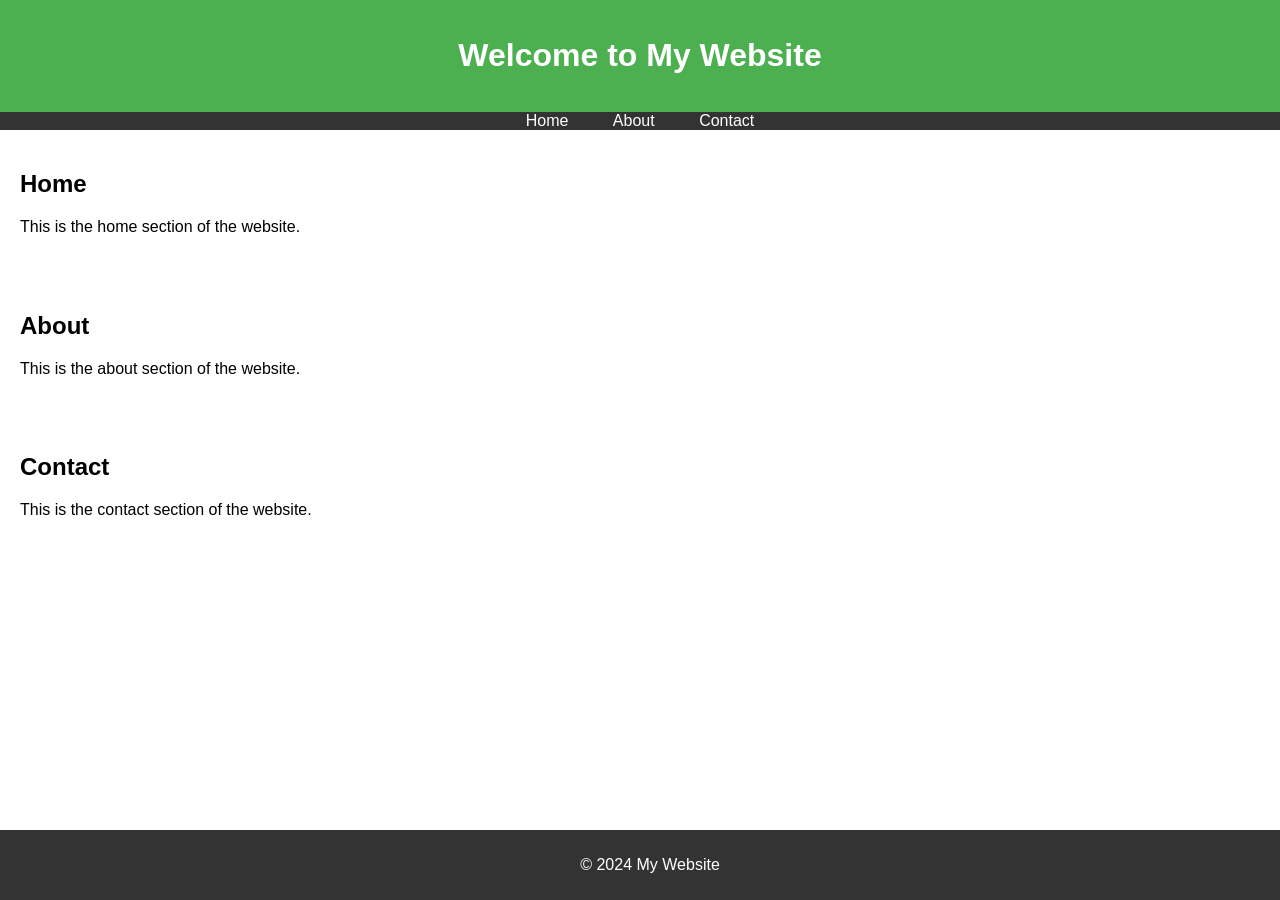
<file: my-website/index.html>
<!DOCTYPE html>
<html lang="en">
<head>
    <meta charset="UTF-8">
    <meta name="viewport" content="width=device-width, initial-scale=1.0">
    <title>Website</title>
    <link rel="stylesheet" href="styles.css">
</head>
<body>
    <header>
        <h1>Welcome to My Website</h1>
    </header>
    <nav>
        <ul>
            <li><a href="#home">Home</a></li>
            <li><a href="#about">About</a></li>
            <li><a href="#contact">Contact</a></li>
        </ul>
    </nav>
    <section id="home">
        <h2>Home</h2>
        <p>This is the home section of the website.</p>
    </section>
    <section id="about">
        <h2>About</h2>
        <p>This is the about section of the website.</p>
    </section>
    <section id="contact">
        <h2>Contact</h2>
        <p>This is the contact section of the website.</p>
    </section>
    <footer>
        <p>&copy; 2024 My Website</p>
    </footer>
    <script src="script.js"></script>
</body>
</html>
</file>
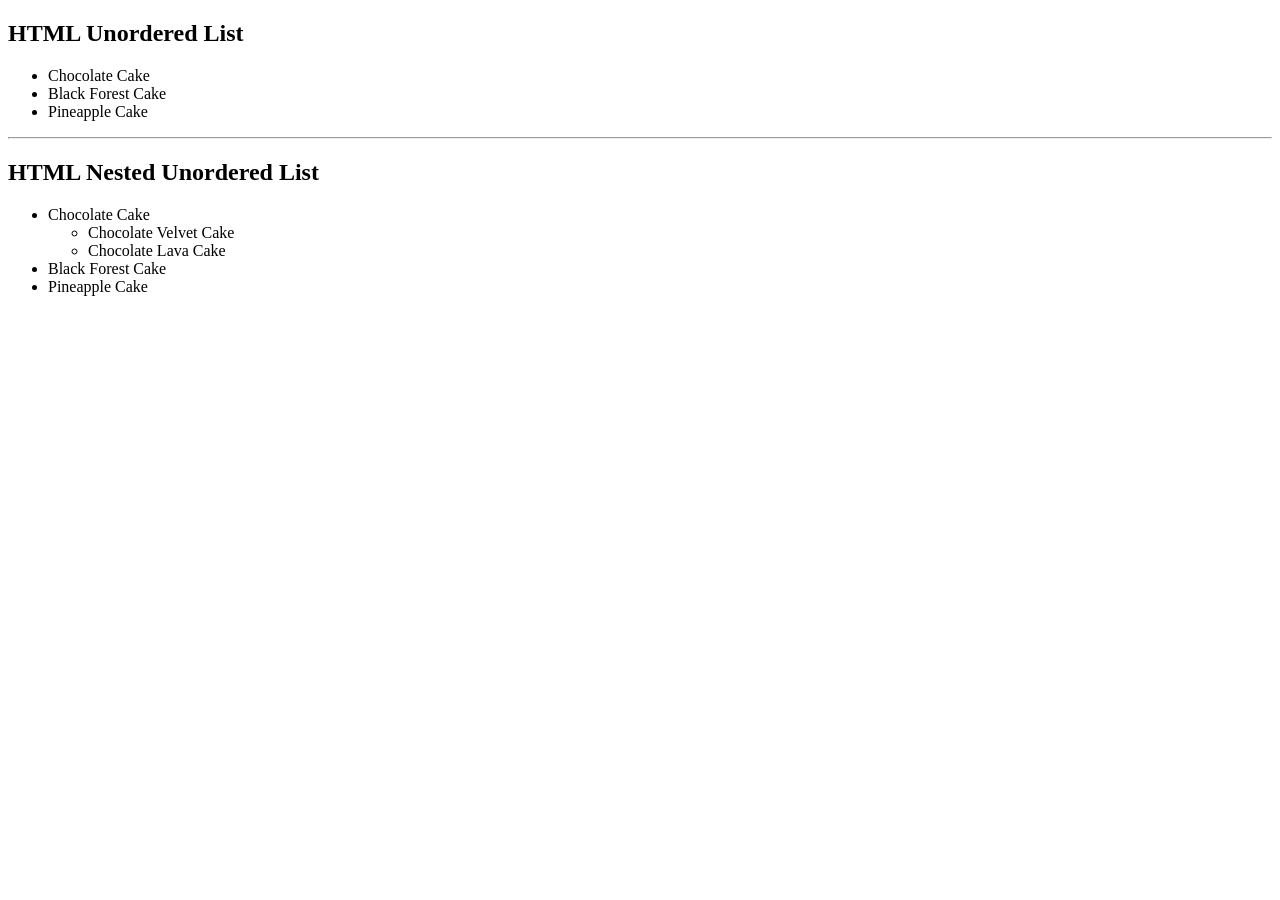
<file: Web_Dev/index.html>
<!DOCTYPE html>
<html lang="en">
<head>
    <title>HTML Unordered List</title>
</head>
<body>
    <h2>HTML Unordered List</h2>
	<ul>
        <li>Chocolate Cake</li>
        <li>Black Forest Cake</li>
        <li>Pineapple Cake</li>
    </ul>
    <hr>
    <h2>HTML Nested Unordered List</h2>
    <ul>
        <li>Chocolate Cake
            <ul>
                <li>Chocolate Velvet Cake</li>
                <li>Chocolate Lava Cake</li>
            </ul>
        </li>
        <li>Black Forest Cake</li>
        <li>Pineapple Cake</li>
    </ul>
</body>
</html>
</file>
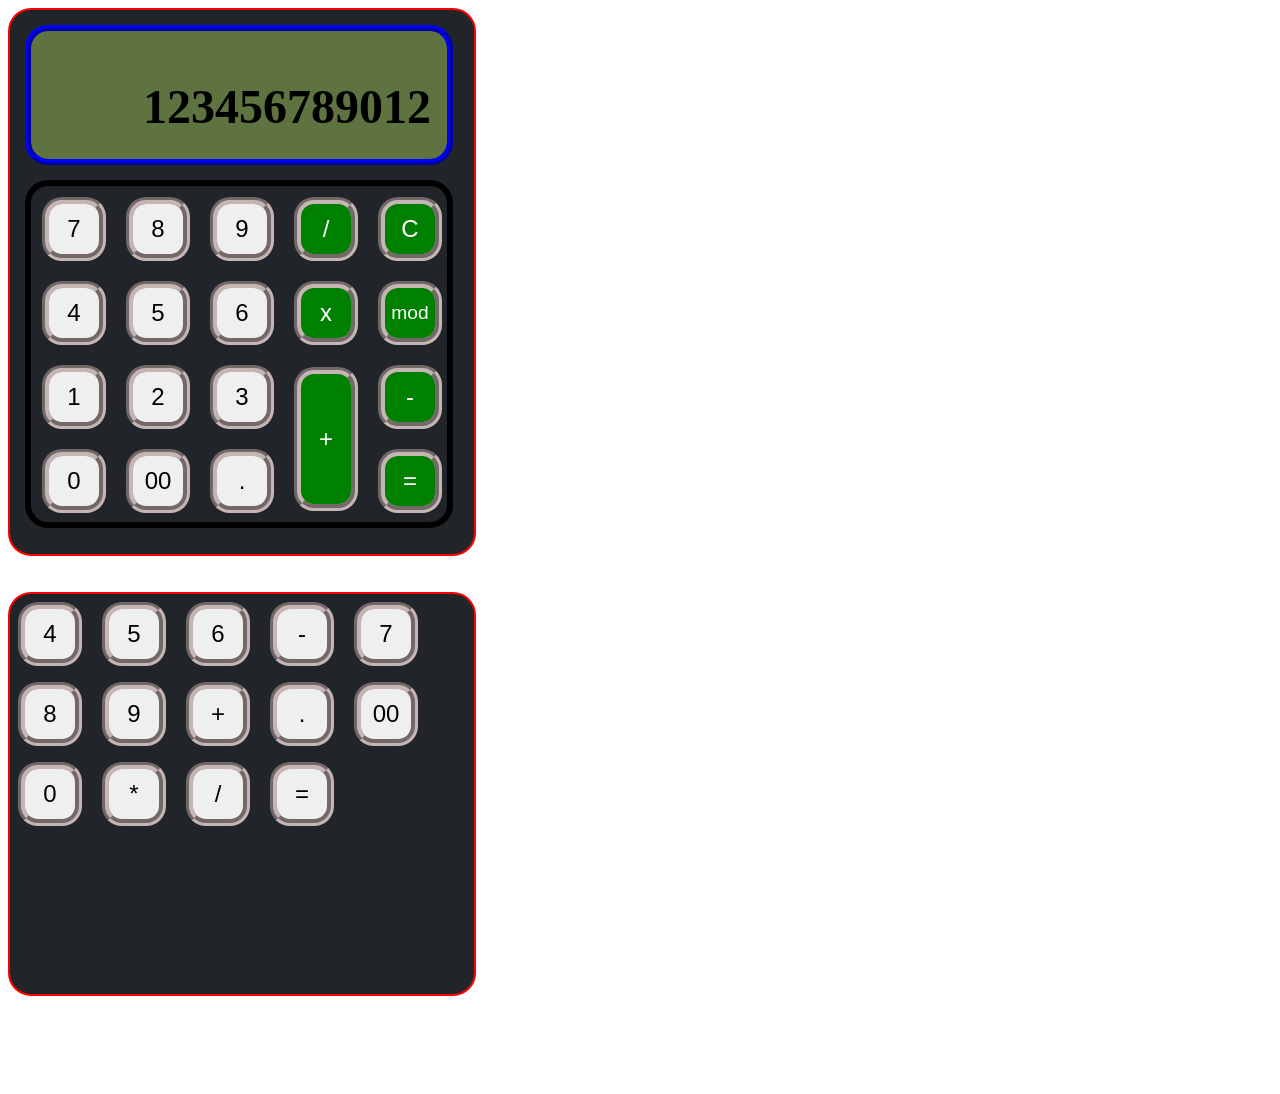
<file: Web_Dev/calc/index.html>
<!DOCTYPE html>
<html lang="en">
<head>
    <meta charset="UTF-8">
    <meta name="viewport" content="width=device-width, initial-scale=1.0">
    <title>CALCULATOR</title>
    <style>
        div{
            width: 29rem;
            height: 34rem;
            border:2px solid red;
            background: #212529;
            border-radius: 23px;
            
        }
        
        .scr{
            border: 6px ridge blue;
            margin :15px;
            background: rgb(95, 115, 64);
            width: 26rem;
            height: 8rem;
        }
        
        .keys{
            border: 6px solid black ;
            height: 21rem;
            margin :15px ;
            width: 26rem;
            background: #212529;
        }
        
        button{
            width: 4rem; 
            height: 4rem; 
            font-size: 1.5rem; 
            border: 7px  groove #c6b5b5;
            margin: 0.5rem;
            border-radius: 20px;
            }
    </style>
</head>
<body>
    
    <div >
        <div class="scr" >
            <h1 style="color: black; text-align: right; font-size: 3rem; padding: 1rem;">123456789012</h1>
        </div>

        <div class="keys" >
            <table>
                <tr>
                    <td>
                        <button>7</button>
                    </td>
                    <td>
                        <button>8</button>
                    </td>
                    <td>
                        <button>9</button>
                    </td>
                    <td>
                        <button style="background-color: green;color: white;">/</button>
                    </td>
                    <td>
                        <button style="background-color: green;color: white;">C</button>
                    </td>
                </tr>
                <tr>
                    <td>
                        <button>4</button>
                    </td>
                    <td>
                        <button>5</button>
                    </td>
                    <td>
                        <button>6</button>
                    </td>
                                                    <td>
                        <button style="background-color: green;color: white;">x</button>
                    </td>
                    <td>
                        <button style="background-color: green;color: white; font-size: 1.2rem;">mod</button>
                    </td>
                </tr>
                <tr>
                    <td>
                        <button>1</button>
                    </td>
                    <td>
                        <button>2</button>
                    </td>
                    <td>
                        <button>3</button>
                    </td>
                    <td rowspan="2" >
                        <button style="background-color: green;color: white ;height: 9rem;">+</button>
                    </td>
                    <td>
                        <button style="background-color: green;color: white;">-</button>
                    </td>
                </tr>
                <tr>
                    <td>
                        <button>0</button>
                    </td>
                    <td>
                        <button>00</button>
                    </td>
                    <td>
                        <button>.</button>
                    </td>
                    
                    <td>
                        <button style="background-color: green;color: white;">=</button>
                    </td>
                </tr>
                
            </table>
        </div>
    </div>
    <br><br>
    <div class="btn"style="height: 25rem;;">
        <button>4</button>
        <button>5</button>
        <button>6</button>
        <button>-</button>
        <button>7</button>
        <button>8</button>
        <button>9</button>
        <button>+</button>
        <button>.</button> 
        <button>00</button>
        <button>0</button>
        <button>*</button>
        <button>/</button>
        <button>=</button> 
    </div>
    <br><br><br><br><br>
</body>
</html>
</file>
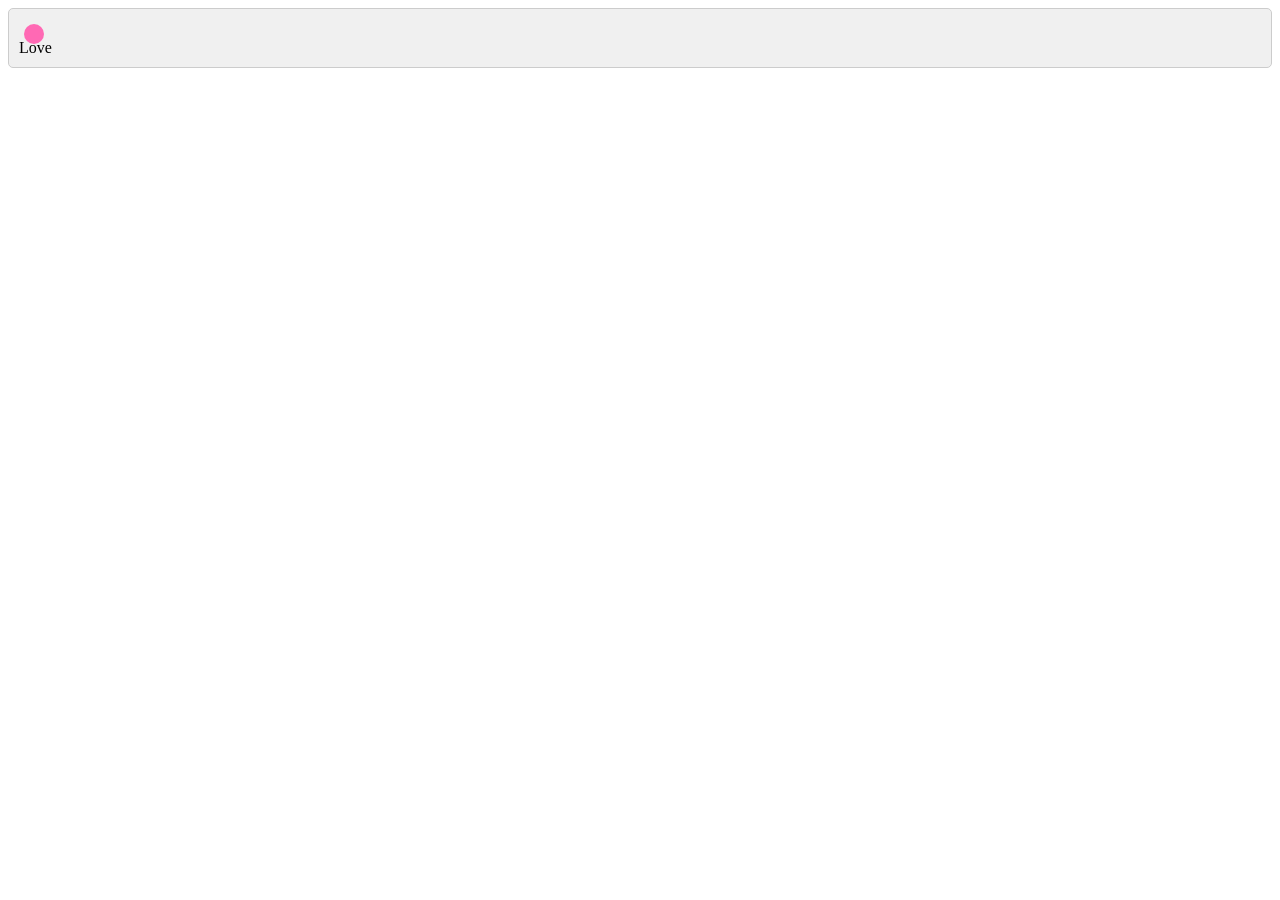
<file: my-website/heartProto.html>
<!DOCTYPE html>
<html lang="en">
<head>
    <meta charset="UTF-8">
    <meta name="viewport" content="width=device-width, initial-scale=1.0">
    <title>--HEART ANIMATION PROTOTYE--</title>
    <style>
        /* Style the tab */
.tab {
  background-color: #f0f0f0;
  padding: 10px;
  border: 1px solid #ccc;
  border-radius: 5px;
  cursor: pointer;
}

/* Style the heart element */
.heart {
  width: 20px;
  height: 20px;
  background-color: #ff69b4;
  border-radius: 70%;
  position: relative;
  top: 5px;
  left: 5px;
}

/* Add some animation to the heart element */
.heart.animate {
  animation: heart-beat 1s infinite;
}

/* Define the animation keyframes */
@keyframes heart-beat {
  0% {
    transform: scale(1);
  }
  50% {
    transform: scale(1.2);
  }
  100% {
    transform: scale(1);
  }
}
    </style>
</head>
<body>
    <!-- Create a tab element -->
    <div class="tab">
        <!-- Create a heart element inside the tab -->
        <div class="heart"></div>
        <!-- Add some text to the tab -->
        <span>Love</span>
      </div>
<script>
    // Get the tab element
const tab = document.querySelector('.tab');

// Add an event listener to the tab element
tab.addEventListener('mouseover', () => {
  // Add the animate class to the heart element
  tab.querySelector('.heart').classList.add('animate');
});

// Add an event listener to the tab element
tab.addEventListener('mouseout', () => {
  // Remove the animate class from the heart element
  tab.querySelector('.heart').classList.remove('animate');
});
</script>
</body>
</html>
</file>
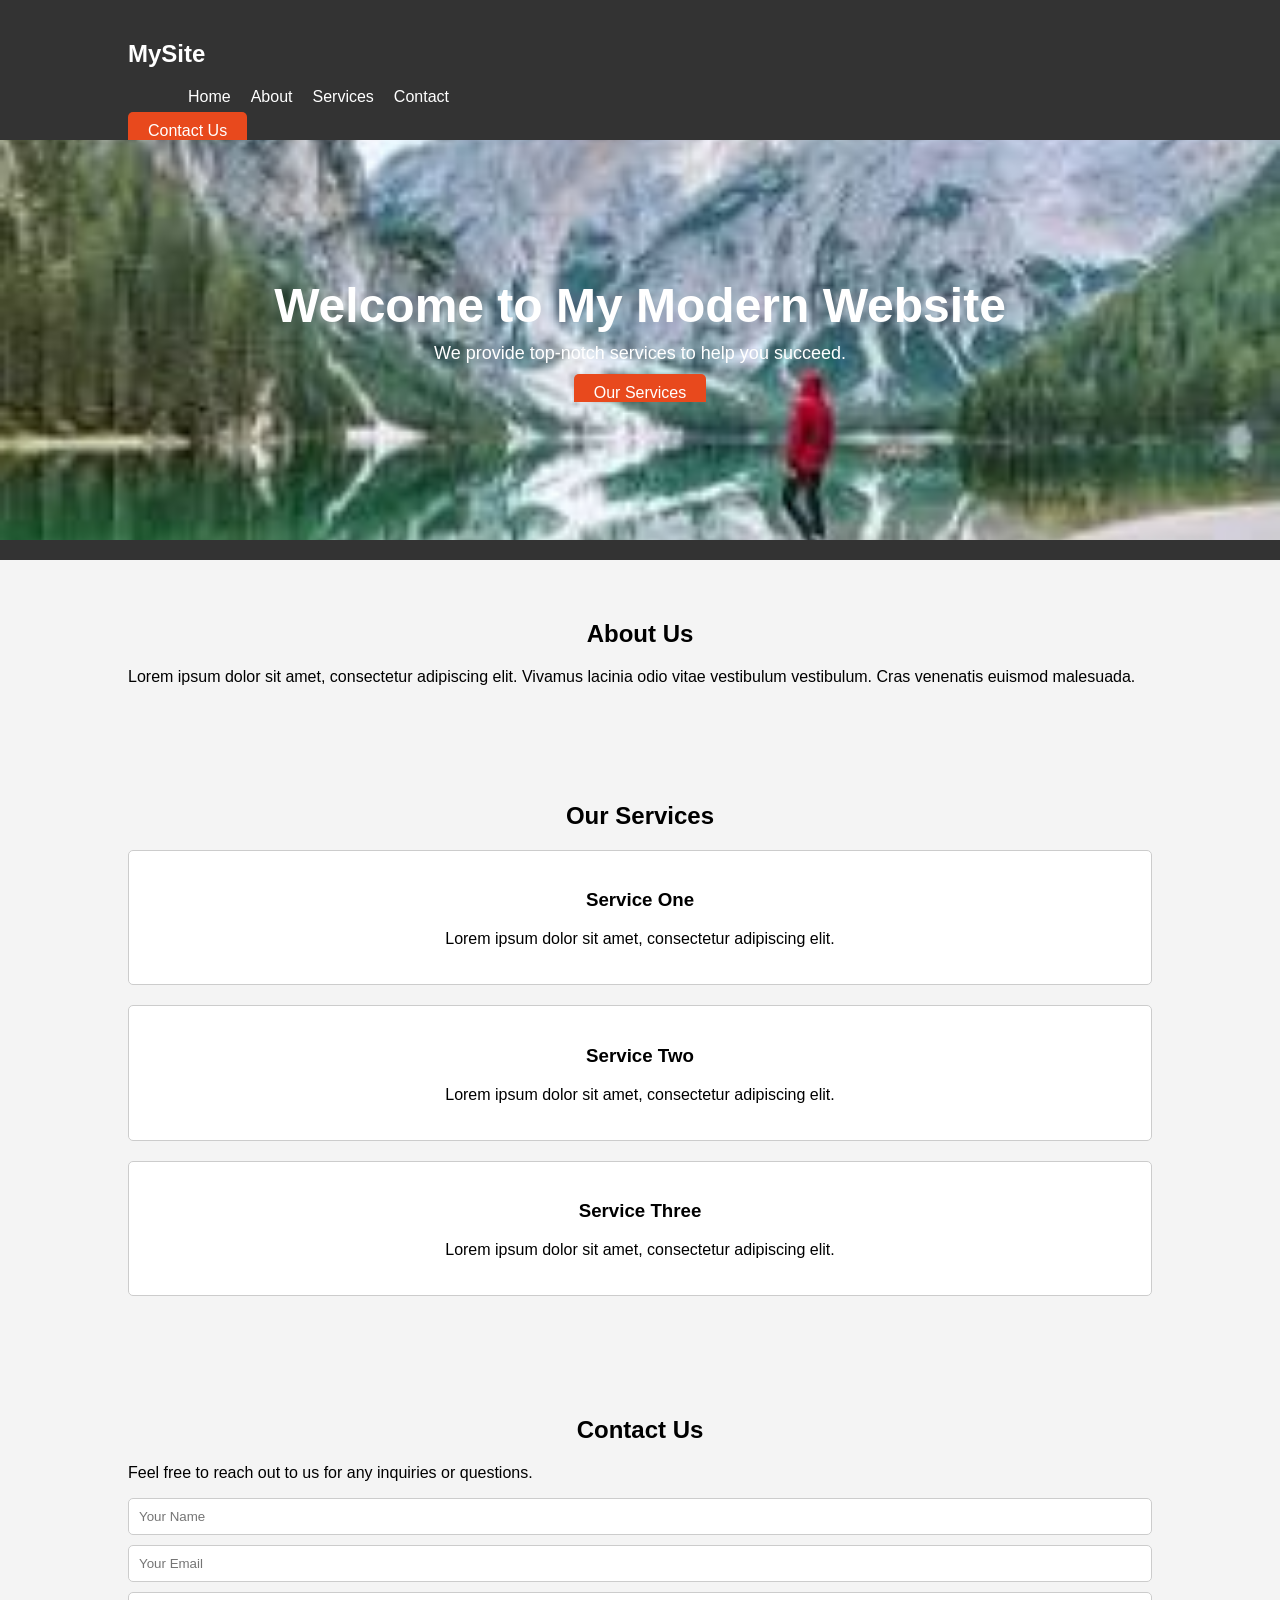
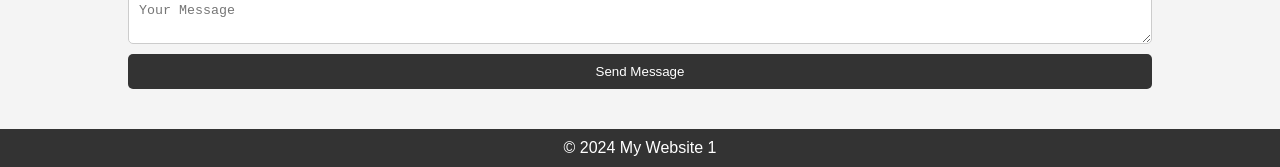
<file: my-website/index1.html>
<!DOCTYPE html>
<html lang="en">
<head>
    <meta charset="UTF-8">
    <meta name="viewport" content="width=device-width, initial-scale=1.0">
    <title>Website 01</title>
    <link rel="stylesheet" href="styles1.css">
</head>
<body>
    <header>
        <nav>
            <div class="container">
                <h1 class="logo">MySite</h1>
                <ul class="nav-links">
                    <li><a href="#home">Home</a></li>
                    <li><a href="#about">About</a></li>
                    <li><a href="#services">Services</a></li>
                    <li><a href="#contact">Contact</a></li>
                </ul>
                <a href="#contact" class="cta">Contact Us</a>
            </div>
        </nav>
        <div class="hero">
            <div class="container">
                <h2>Welcome to My Modern Website</h2>
                <p>We provide top-notch services to help you succeed.</p>
                <a href="#services" class="btn">Our Services</a>
            </div>
        </div>
    </header>
    <section id="about">
        <div class="container">
            <h2>About Us</h2>
            <p>Lorem ipsum dolor sit amet, consectetur adipiscing elit. Vivamus lacinia odio vitae vestibulum vestibulum. Cras venenatis euismod malesuada.</p>
        </div>
    </section>
    <section id="services">
        <div class="container">
            <h2>Our Services</h2>
            <div class="service-box">
                <h3>Service One</h3>
                <p>Lorem ipsum dolor sit amet, consectetur adipiscing elit.</p>
            </div>
            <div class="service-box">
                <h3>Service Two</h3>
                <p>Lorem ipsum dolor sit amet, consectetur adipiscing elit.</p>
            </div>
            <div class="service-box">
                <h3>Service Three</h3>
                <p>Lorem ipsum dolor sit amet, consectetur adipiscing elit.</p>
            </div>
        </div>
    </section>
    <section id="contact">
        <div class="container">
            <h2>Contact Us</h2>
            <p>Feel free to reach out to us for any inquiries or questions.</p>
            <form>
                <input type="text" placeholder="Your Name">
                <input type="email" placeholder="Your Email">
                <textarea placeholder="Your Message"></textarea>
                <button type="submit">Send Message</button>
            </form>
        </div>
    </section>
    <footer>
        <div class="container">
            <p>&copy; 2024 My Website 1</p>
        </div>
    </footer>
    <script src="script1.js"></script>
</body>
</html>
</file>
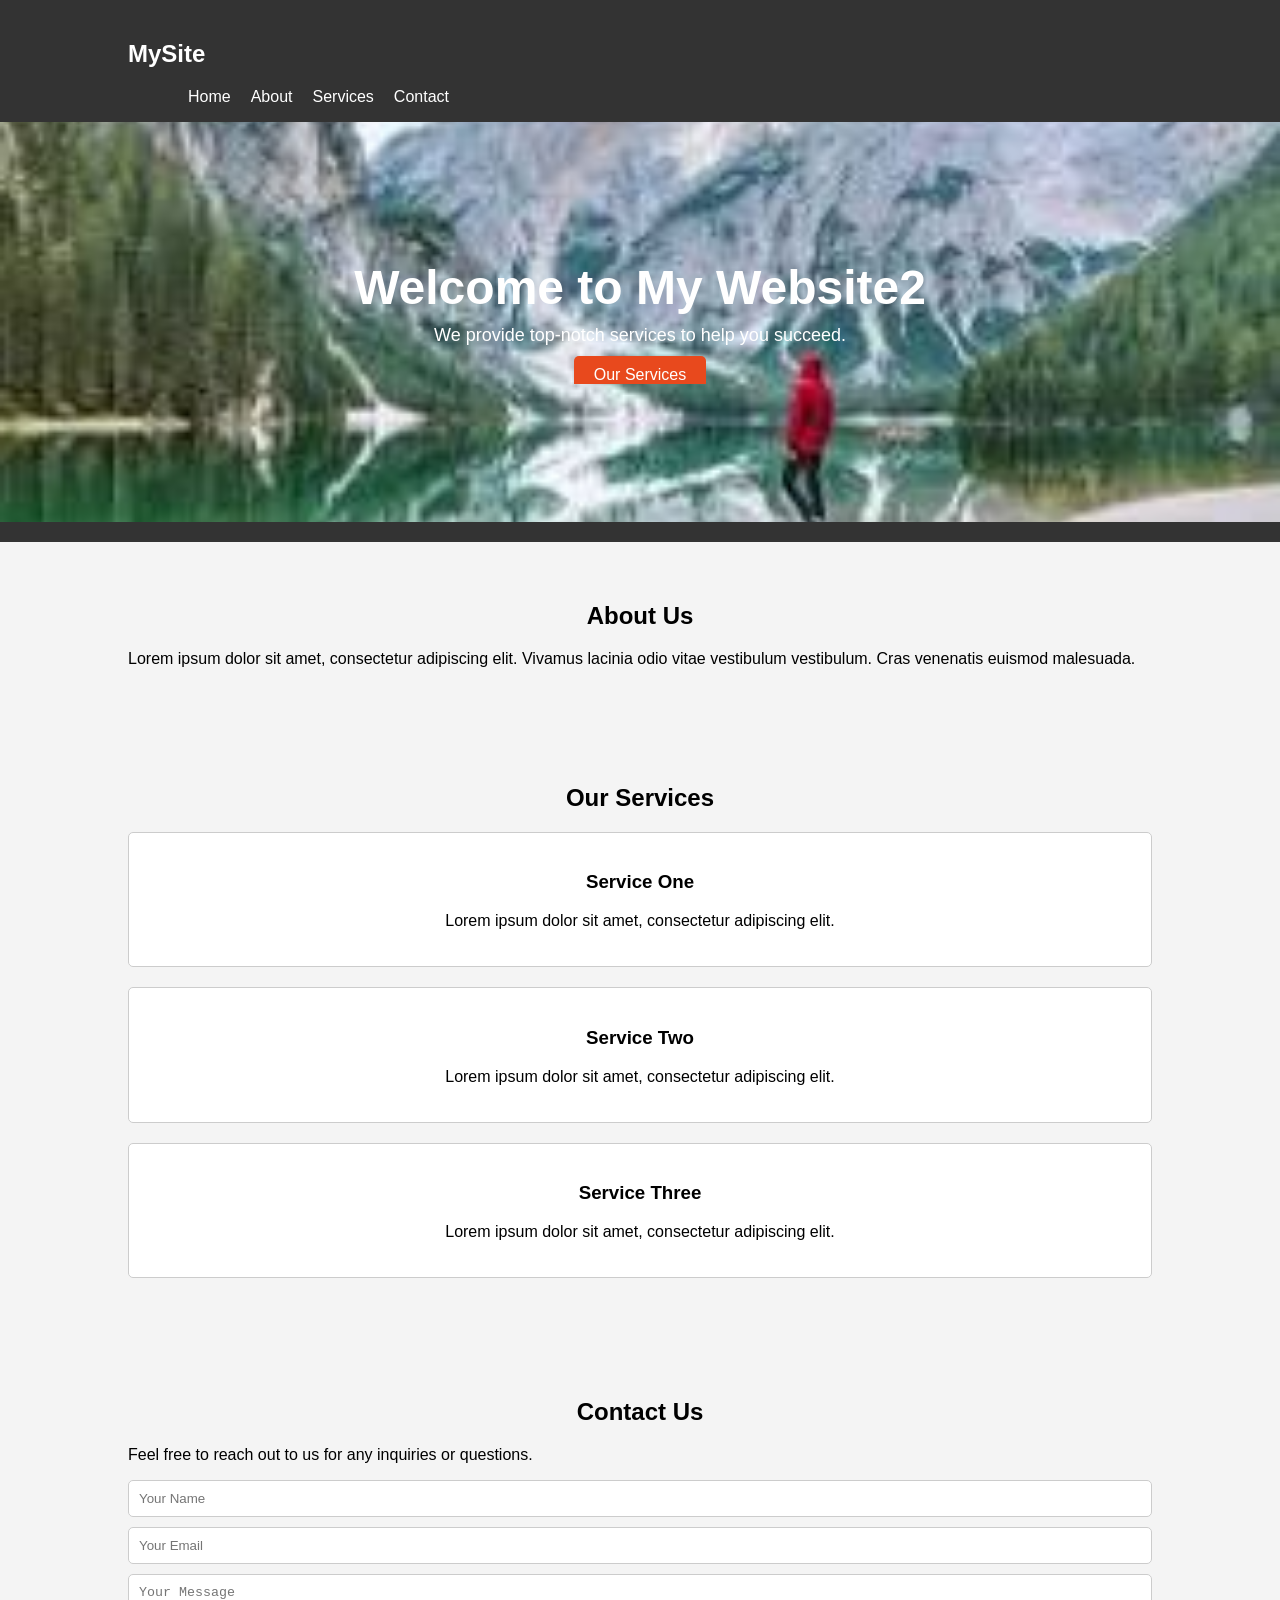
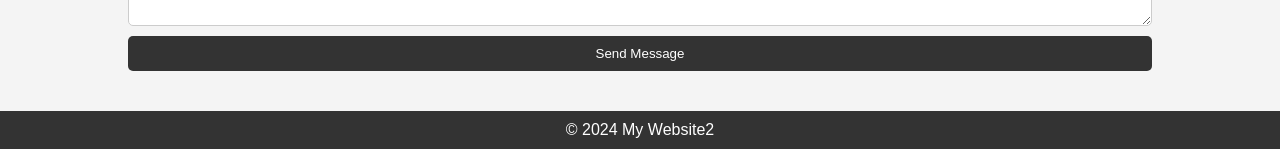
<file: my-website/index2.html>
<!DOCTYPE html>
<html lang="en">
<head>
    <meta charset="UTF-8">
    <meta name="viewport" content="width=device-width, initial-scale=1.0">
    <title>Website2</title>
    <link rel="stylesheet" href="styles2.css">
</head>
<body>
    <header>
        <nav>
            <div class="container">
                <h1 class="logo">MySite</h1>
                <ul class="nav-links" id="nav-links">
                    <li><a href="#home">Home</a></li>
                    <li><a href="#about">About</a></li>
                    <li><a href="#services">Services</a></li>
                    <li><a href="#contact">Contact</a></li>
                </ul>
                <div class="burger" id="burger">
                    <div class="line1"></div>
                    <div class="line2"></div>
                    <div class="line3"></div>
                </div>
            </div>
        </nav>
        <div class="hero" id="home">
            <div class="container">
                <h2>Welcome to My Website2</h2>
                <p>We provide top-notch services to help you succeed.</p>
                <a href="#services" class="btn">Our Services</a>
            </div>
        </div>
    </header>
    <section id="about">
        <div class="container">
            <h2>About Us</h2>
            <p>Lorem ipsum dolor sit amet, consectetur adipiscing elit. Vivamus lacinia odio vitae vestibulum vestibulum. Cras venenatis euismod malesuada.</p>
        </div>
    </section>
    <section id="services">
        <div class="container">
            <h2>Our Services</h2>
            <div class="service-box">
                <h3>Service One</h3>
                <p>Lorem ipsum dolor sit amet, consectetur adipiscing elit.</p>
            </div>
            <div class="service-box">
                <h3>Service Two</h3>
                <p>Lorem ipsum dolor sit amet, consectetur adipiscing elit.</p>
            </div>
            <div class="service-box">
                <h3>Service Three</h3>
                <p>Lorem ipsum dolor sit amet, consectetur adipiscing elit.</p>
            </div>
        </div>
    </section>
    <section id="contact">
        <div class="container">
            <h2>Contact Us</h2>
            <p>Feel free to reach out to us for any inquiries or questions.</p>
            <form>
                <input type="text" placeholder="Your Name" required>
                <input type="email" placeholder="Your Email" required>
                <textarea placeholder="Your Message" required></textarea>
                <button type="submit">Send Message</button>
            </form>
        </div>
    </section>
    <footer>
        <div class="container">
            <p>&copy; 2024 My Website2</p>
        </div>
    </footer>
    <script src="script2.js"></script>
</body>
</html>
</file>
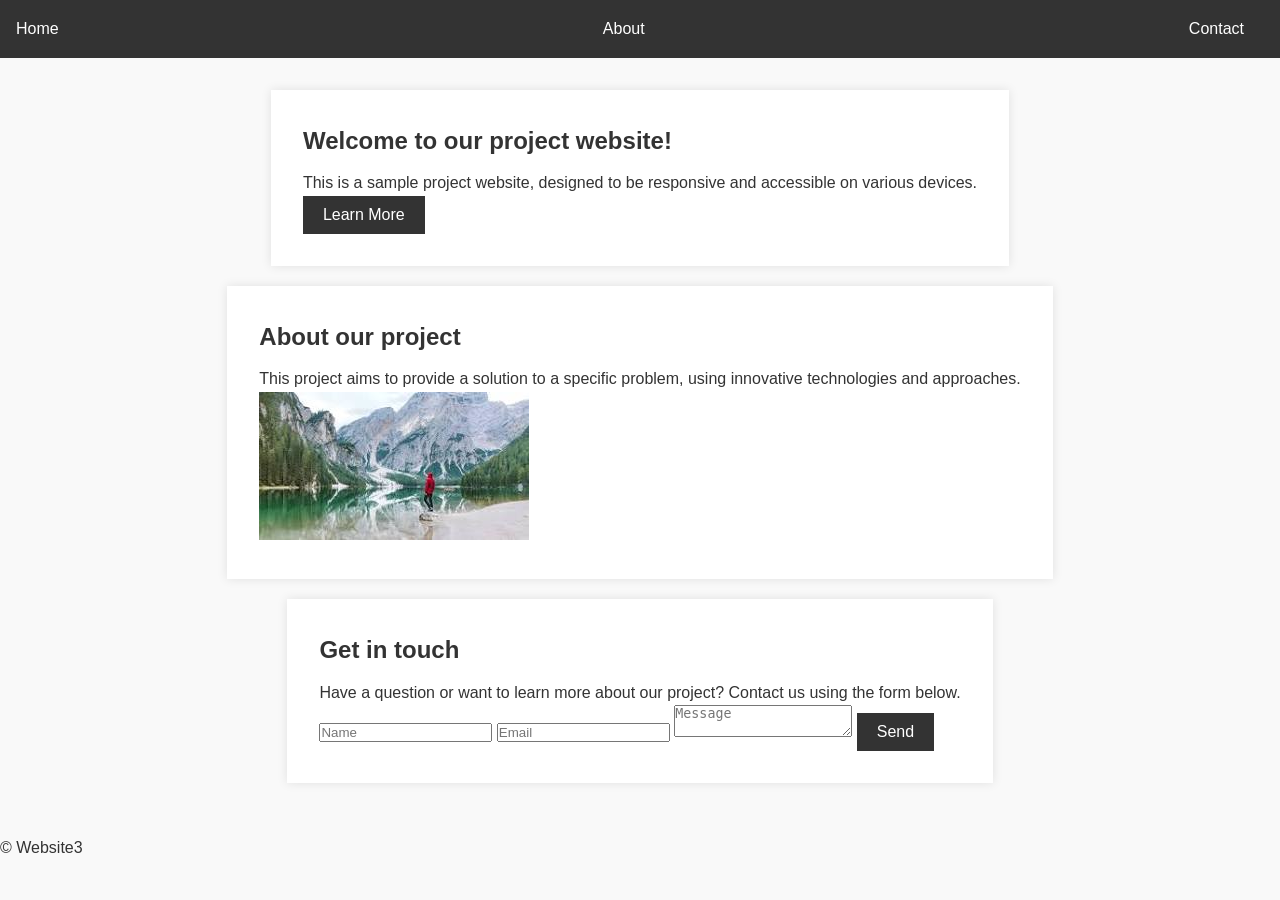
<file: my-website/index3.html>
<!DOCTYPE html>
<html lang="en">
<head>
    <meta charset="UTF-8">
    <meta name="viewport" content="width=device-width, initial-scale=1.0">
    <title>Project Website</title>
    <link rel="stylesheet" href="styles3.css">
</head>
<body>
    <header>
        <nav>
            <ul>
                <li><a href="#home">Home</a></li>
                <li><a href="#about">About</a></li>
                <li><a href="#contact">Contact</a></li>
            </ul>
        </nav>
    </header>
    <main>
        <section id="home">
            <h1>Welcome to our project website!</h1>
            <p>This is a sample project website, designed to be responsive and accessible on various devices.</p>
            <button>Learn More</button>
        </section>
        <section id="about">
            <h1>About our project</h1>
            <p>This project aims to provide a solution to a specific problem, using innovative technologies and approaches.</p>
            <img src="hero-bg.jpg" alt="Project image">
        </section>
        <section id="contact">
            <h1>Get in touch</h1>
            <p>Have a question or want to learn more about our project? Contact us using the form below.</p>
            <form>
                <input type="text" placeholder="Name">
                <input type="email" placeholder="Email">
                <textarea placeholder="Message"></textarea>
                <button>Send</button>
            </form>
        </section>
    </main>
    <footer>
        <p>&copy; Website3</p>
    </footer>
</body>
</html>
</file>
<file: my-website/styles.css>
body {
    font-family: Arial, sans-serif;
    margin: 0;
    padding: 0;
}

header {
    background-color: #4CAF50;
    color: white;
    text-align: center;
    padding: 1em;
}

nav ul {
    background-color: #333;
    overflow: hidden;
    color: white;
    padding: 0;
    margin: 0;
    list-style: none;
    text-align: center;
}

nav ul li {
    display: inline;
    padding: 20px;
}

nav ul li a {
    text-decoration: none;
    color: white;
}

nav ul li a:hover {
    background-color: #4CAF50;
}

section {
    padding: 20px;
}

footer {
    background-color: #333;
    color: white;
    text-align: center;
    padding: 10px;
    position: fixed;
    width: 100%;
    bottom: 0;
}
</file>
<file: my-website/styles1.css>
body {
    font-family: Arial, sans-serif;
    margin: 0;
    padding: 0;
    box-sizing: border-box;
    background-color: #f4f4f4;
}

.container {
    width: 80%;
    margin: auto;
    overflow: hidden;
}

header {
    background: #333;
    color: #fff;
    padding: 20px 0;
}

header nav {
    display: flex;
    justify-content: space-between;
    align-items: center;
}

header nav .logo {
    font-size: 24px;
    font-weight: bold;
}

header nav .nav-links {
    list-style: none;
    display: flex;
}

header nav .nav-links li {
    margin-left: 20px;
}

header nav .nav-links li a {
    color: #fff;
    text-decoration: none;
    font-size: 16px;
}

header nav .cta {
    background: #e8491d;
    color: #fff;
    padding: 10px 20px;
    text-decoration: none;
    border-radius: 5px;
}

.hero {
    background: url('hero-bg.jpg') no-repeat center center/cover;
    color: #fff;
    height: 400px;
    display: flex;
    justify-content: center;
    align-items: center;
    text-align: center;
}

.hero .container h2 {
    font-size: 48px;
    margin: 0;
}

.hero .container p {
    font-size: 18px;
    margin: 10px 0 20px;
}

.hero .btn {
    background: #e8491d;
    color: #fff;
    padding: 10px 20px;
    text-decoration: none;
    border-radius: 5px;
}

section {
    padding: 40px 0;
}

section .container h2 {
    text-align: center;
    margin-bottom: 20px;
}

.service-box {
    background: #fff;
    padding: 20px;
    border: 1px solid #ccc;
    border-radius: 5px;
    text-align: center;
    margin: 20px 0;
}

form {
    display: flex;
    flex-direction: column;
}

form input, form textarea {
    padding: 10px;
    margin-bottom: 10px;
    border: 1px solid #ccc;
    border-radius: 5px;
}

form button {
    padding: 10px;
    background: #333;
    color: #fff;
    border: none;
    border-radius: 5px;
    cursor: pointer;
}

footer {
    background: #333;
    color: #fff;
    text-align: center;
    padding: 10px 0;
}

footer .container p {
    margin: 0;
}
</file>
<file: my-website/styles2.css>
body {
    font-family: Arial, sans-serif;
    margin: 0;
    padding: 0;
    box-sizing: border-box;
    background-color: #f4f4f4;
}

.container {
    width: 80%;
    margin: auto;
    overflow: hidden;
}

header {
    background: #333;
    color: #fff;
    padding: 20px 0;
    position: relative;
}

header nav {
    display: flex;
    justify-content: space-between;
    align-items: center;
}

header nav .logo {
    font-size: 24px;
    font-weight: bold;
}

header nav .nav-links {
    list-style: none;
    display: flex;
}

header nav .nav-links li {
    margin-left: 20px;
}

header nav .nav-links li a {
    color: #fff;
    text-decoration: none;
    font-size: 16px;
}

header nav .burger {
    display: none;
    cursor: pointer;
}

header nav .burger div {
    width: 25px;
    height: 3px;
    background: #fff;
    margin: 5px;
    transition: all 0.3s ease;
}

.hero {
    background: url('hero-bg.jpg') no-repeat center center/cover;
    color: #fff;
    height: 400px;
    display: flex;
    justify-content: center;
    align-items: center;
    text-align: center;
}

.hero .container h2 {
    font-size: 48px;
    margin: 0;
}

.hero .container p {
    font-size: 18px;
    margin: 10px 0 20px;
}

.hero .btn {
    background: #e8491d;
    color: #fff;
    padding: 10px 20px;
    text-decoration: none;
    border-radius: 5px;
}

section {
    padding: 40px 0;
}

section .container h2 {
    text-align: center;
    margin-bottom: 20px;
}

.service-box {
    background: #fff;
    padding: 20px;
    border: 1px solid #ccc;
    border-radius: 5px;
    text-align: center;
    margin: 20px 0;
}

form {
    display: flex;
    flex-direction: column;
}

form input, form textarea {
    padding: 10px;
    margin-bottom: 10px;
    border: 1px solid #ccc;
    border-radius: 5px;
}

form button {
    padding: 10px;
    background: #333;
    color: #fff;
    border: none;
    border-radius: 5px;
    cursor: pointer;
}

footer {
    background: #333;
    color: #fff;
    text-align: center;
    padding: 10px 0;
}

footer .container p {
    margin: 0;
}

@media screen and (max-width: 768px) {
    header nav .nav-links {
        display: none;
        flex-direction: column;
        width: 100%;
        position: absolute;
        top: 60px;
        left: 0;
        background: #333;
    }
    
    header nav .nav-links.active {
        display: flex;
    }

    header nav .burger {
        display: block;
    }

    header nav .burger.toggle .line1 {
        transform: rotate(-45deg) translate(-5px, 6px);
    }

    header nav .burger.toggle .line2 {
        opacity: 0;
    }

    header nav .burger.toggle .line3 {
        transform: rotate(45deg) translate(-5px, -6px);
    }
}
</file>
<file: my-website/styles3.css>
/* Global styles */
* {
    box-sizing: border-box;
    margin: 0;
    padding: 0;
}

body {
    font-family: Arial, sans-serif;
    line-height: 1.6;
    color: #333;
    background-color: #f9f9f9;
}

header {
    background-color: #333;
    color: #fff;
    padding: 1em;
    text-align: center;
}

nav ul {
    list-style: none;
    margin: 0;
    padding: 0;
    display: flex;
    justify-content: space-between;
}

nav li {
    margin-right: 20px;
}

nav a {
    color: #fff;
    text-decoration: none;
}

main {
    display: flex;
    flex-direction: column;
    align-items: center;
    padding: 2em;
}

section {
    background-color: #fff;
    padding: 2em;
    margin-bottom: 20px;
    box-shadow: 0 0 10px rgba(0, 0, 0, 0.1);
}

h1 {
    font-size: 24px;
    margin-bottom: 10px;
}

button {
    background-color: #333;
    color: #fff;
    border: none;
    padding: 10px 20px;
    font-size: 16px;
    cursor: pointer;
}

button:hover {
    background-color: #444;
}

/* Responsive design */
@media (max-width: 768px) {
    main {
        flex-direction: column;
    }
    section {
        margin-bottom: 10px;
    }
    nav ul {
        flex-direction: column;
    }
    nav li {
        margin-right: 0;
    }
    nav a {
        font-size: 16px;
    }
}

@media (max-width: 480px) {
    main {
        padding: 1em;
    }
    section {
        padding: 1em;
    }
    h1 {
        font-size: 18px;
    }
    button {
        font-size: 14px;
    }
}
</file>
